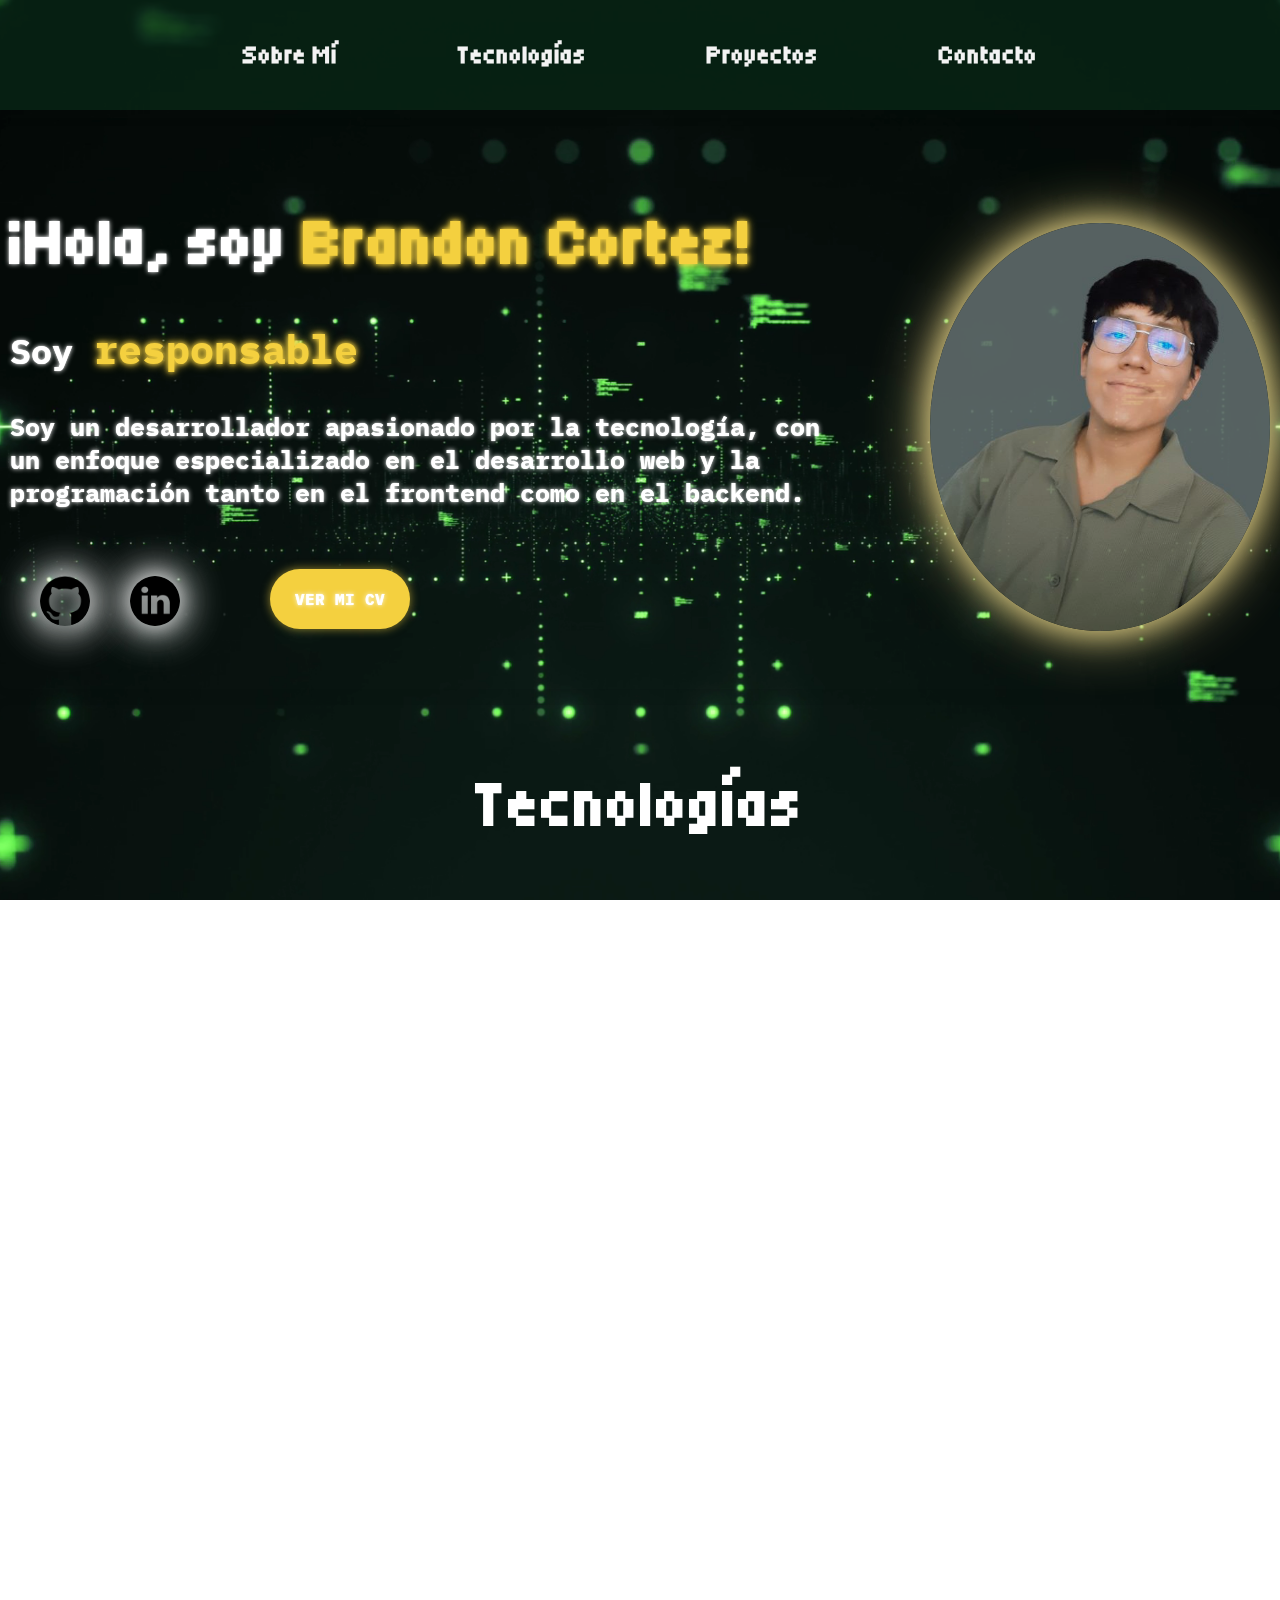
<file: index.html>
<!DOCTYPE html>
<html lang="en">
<head>
    <meta charset="UTF-8">
    <meta name="viewport" content="width=device-width, initial-scale=1.0">
    <title></title>
    <link rel="stylesheet" href="./css/styles.css">
    
    <link rel="preconnect" href="https://fonts.googleapis.com">
    <link rel="preconnect" href="https://fonts.gstatic.com" crossorigin>
    <link href="https://fonts.googleapis.com/css2?family=Tiny5&display=swap" rel="stylesheet">
    <link rel="stylesheet" href="https://cdnjs.cloudflare.com/ajax/libs/font-awesome/6.0.0-beta3/css/all.min.css">
    <link rel="preconnect" href="https://fonts.googleapis.com">
<link rel="preconnect" href="https://fonts.gstatic.com" crossorigin>
<link href="https://fonts.googleapis.com/css2?family=IBM+Plex+Mono:ital,wght@0,100;0,200;0,300;0,400;0,500;0,600;0,700;1,100;1,200;1,300;1,400;1,500;1,600;1,700&family=Tiny5&display=swap" rel="stylesheet">
<link rel="preconnect" href="https://fonts.googleapis.com">
<link rel="preconnect" href="https://fonts.gstatic.com" crossorigin>
<link href="https://fonts.googleapis.com/css2?family=Fjalla+One&family=IBM+Plex+Mono:ital,wght@0,100;0,200;0,300;0,400;0,500;0,600;0,700;1,100;1,200;1,300;1,400;1,500;1,600;1,700&family=Tiny5&display=swap" rel="stylesheet">
</head>


<body>
  <div class="video-container">
        <video autoplay muted loop id="background-video">
            <!--<source src="./img/fondo.mp4" type="video/mp4">-->
            <!--<source src="./img/fondo.webm" type="video/webm">-->
            <!--<source src="./img/fondo.ogv" type="video/ogg">-->
            Tu navegador no soporta la etiqueta de video.
        </video>
    </div>
    <script>
        var video = document.getElementById('background-video');
        video.playbackRate = 0.7; // Reproduce el video a la mitad de la velocidad
    </script>
    <header>
        <nav>
            <ul class="enlaces-menu">
                <li><a href="#about">Sobre Mí</a></li>
                <li><a href="#tecnologias">Tecnologías</a></li>
                <li><a href="#proyectos">Proyectos</a></li>
                <li><a href="#contacto">Contacto</a></li>
            </ul>
            
            <button class="ham" type="button">   
                <span class="br-1"></span>
                <span class="br-2"></span>
                <span class="br-3"></span>
            </button>   
                           
        </nav>
    </header>
    
    <section id="about">
       
        <div class="about-content">
            <div class="about-text">
                <h1>¡Hola, soy <span class="highlight">Brandon Cortez!</span></h1>
                <p class="intro">Soy <span id="intro-text">responsable</span></p>
                <p>Soy un desarrollador apasionado por la tecnología, con un enfoque especializado en el desarrollo web y la programación tanto en el frontend como en el backend.</p>
                <div class="logos-redes">               
                   <a href="https://github.com/BrandonCortez2003" > <img src="./img/logos/GIT.png" alt="Logo de Git"></a>                            
                    <a href="https://www.linkedin.com/in/brandon-corte-465690250/"><img  src="./img/logos/LINKEDIN.png"  alt="Logo de LinkedIn"></a>               
                    <a href="./pdf/CV_BRANDON_CORTEZ.pdf" target="_blank" class="cv-button">VER MI CV</a>
                </div>
                
            </div>
            <img src="./img/brandon2.jpg" alt="Foto de perfil" class="profile-image">
        </div>
    </section>

    <section id="tecnologias">
        <h2>Tecnologías</h2>
        <div class="tech-buttons">
            <a href="https://developer.mozilla.org/es/docs/Web/HTML" target="_blank" class="tech-button">
                <img src="./img/tecnologias/HTML.png" alt="Logo de Python">
                <span class="tooltip">HTML</span>
                
            </a>
            <a href="https://developer.mozilla.org/es/docs/Web/CSS" target="_blank" class="tech-button">
                <img src="./img/tecnologias/CSS.png" alt="Logo de JavaScript">
                <span class="tooltip">CSS</span>
            </a>
            <a href="https://www.java.com/es/" target="_blank" class="tech-button">
                <img src="./img/tecnologias/JAVA.png" alt="Logo de React">
                <span class="tooltip">JAVA</span>
            </a>
            <a href="https://angular.dev" target="_blank" class="tech-button">
                <img src="./img/tecnologias/ANGULAR.png" alt="Logo de React">
                <span class="tooltip">ANGULAR</span>
            </a>
            <a href="https://kotlinlang.org/" target="_blank" class="tech-button">
                <img src="./img/tecnologias/KOTLIN.png" alt="Logo de React">
                <span class="tooltip">KOTLIN</span>
            </a>
            <a href="https://developer.mozilla.org/es/docs/Web/JavaScript" target="_blank" class="tech-button">
                <img src="./img/tecnologias/JS.png" alt="Logo de React">
                <span class="tooltip">JS</span>
            </a>
            <a href="https://tailwindcss.com" target="_blank" class="tech-button">
                <img src="./img/tecnologias/TAILWIND.png" alt="Logo de React">
                <span class="tooltip">TAILWIND</span>
            </a>
           
        </div>
    </section>






    <section id="proyectos">
        
        <h2>Proyectos</h2>


        <section id="image-carousel">
            <div class="carousel-container">
                <div class="carousel-slide">
                    <img src="./img/carrusel/CARRUSEL-AYUDAFAST.png" alt="Imagen 1">
                    <img src="./img/carrusel/CARRUSEL-FERRETERIA.png" alt="Imagen 1">
                    <img src="./img/carrusel/CARRUSEL-GIFSAPP.png" alt="Imagen 1">
                    <img src="./img/carrusel/CARRUSEL-ACADEMIA.png" alt="Imagen 1">
                    <img src="./img/carrusel/CARRUSEL-CONSULTAPERU.png" alt="Imagen 1">
                </div>
                
                <div class="progress-bar-container">
                    <div class="progress-bar">
                        <div class="progress-bar-fill"></div>
                    </div>
                </div>
                <button class="carousel-button prev">&lt;</button>
                <button class="carousel-button next">&gt;</button>
            </div>
        </section>




        <div class="projects-container">
        <div class="project-fila-a">
            <h3>AYUDAFAST</h3>
            <p>Aplicativo movil diseñado para la presta servicios hacia los usuarios</p>
            <h3>TECNOLOGíA</h3>
            <div class="tech-tecnologias-proyectos">
                
                <a href="https://reactjs.org" target="_blank" class="tech-tecnologias-proyecto">
                    <img src="./img/tecnologias/KOTLIN.png" alt="Logo de React">
                    <span class="tooltip-proyectos">KOTLIN</span>
                </a>
            </div>
            <img class="imagen" src="./img/proyectos/AYUDAFAST.png" alt="Imagen de AYUDAFAST" onclick="openModal(this)">
               <!-- <a href="https://github.com/BrandonCortez2003/AplicacionMovil_AYUDAFAST" target="_blank" class="ver-proyectoA" >Ver proyecto</a>-->
                <a href="https://drive.google.com/file/d/1N2OKxBjfYhTAK1NMXJz587iKAVZylzbY/view" target="_blank" class="ver-proyectoA">Descargar</a>
        </div>
        <div id="modal" class="modal">
            <span class="close" onclick="closeModal()">&times;</span>
            <img class="modal-content" id="modalImage">
        </div>
        <div class="project-fila-b">
            <h3>GIFSAPP</h3>
            <p>Aplicación de gifs que permite listar y buscar los gifs mas populares mediante el API de giphy.com.</p>
            <h3>TECNOLOGíA</h3>
            <div class="tech-tecnologias-proyectos">
                
                <a  target="_blank" class="tech-tecnologias-proyecto">
                    <img src="./img/tecnologias/ANGULAR.png" alt="Logo de React">
                    <span class="tooltip-proyectos">ANGULAR</span>
                </a>
                <a  target="_blank" class="tech-tecnologias-proyecto">
                    <img style="opacity: 10; background-color: rgba(255, 255, 255, 0.7);" src="./img/tecnologias/TAILWIND.png" alt="Logo de React">
                    <span class="tooltip-proyectos">TAILWIND</span>
                </a>
                <a  target="_blank" class="tech-tecnologias-proyecto">
                    <img src="./img/tecnologias/HTML.png" alt="Logo de React">
                    <span class="tooltip-proyectos">HTML</span>
                </a>
                <a  target="_blank" class="tech-tecnologias-proyecto">
                    <img src="./img/tecnologias/CSS.png" alt="Logo de React">
                    <span class="tooltip-proyectos">CSS</span>
                </a>
              
            
            </div>
            <img class="imagen" src="./img/proyectos/GIFSAPP.png" alt="Imagen de AYUDAFAST" onclick="openModal(this)">
            <a href="https://gifsapps-brandon.netlify.app/gifs" target="_blank" class="ver-proyectoB">Ver proyecto</a>
        </div>
        <div class="project-fila-a">
            <h3>CONSULTA PERÚ</h3>
            <p>Pagina web para consultar datos mediante numero de identidad por API de apiperu.dev.</p>
            <h3>TECNOLOGíA</h3>
            <div class="tech-tecnologias-proyectos">
                
                <a  target="_blank" class="tech-tecnologias-proyecto">
                    <img src="./img/tecnologias/ANGULAR.png" alt="Logo de React">
                    <span class="tooltip-proyectos">ANGULAR</span>
                </a>
                <a  target="_blank" class="tech-tecnologias-proyecto">
                    <img style="opacity: 10; background-color: rgba(255, 255, 255, 0.7);" src="./img/tecnologias/TAILWIND.png" alt="Logo de React">
                    <span class="tooltip-proyectos">TAILWIND</span>
                </a>
                <a  target="_blank" class="tech-tecnologias-proyecto">
                    <img src="./img/tecnologias/HTML.png" alt="Logo de React">
                    <span class="tooltip-proyectos">HTML</span>
                </a>
                <a  target="_blank" class="tech-tecnologias-proyecto">
                    <img src="./img/tecnologias/CSS.png" alt="Logo de React">
                    <span class="tooltip-proyectos">CSS</span>
                </a>
           
            </div>
            <img style="border-radius: 15px;" class="imagen" src="./img/proyectos/CONSULTAPERU.png" alt="Imagen de AYUDAFAST" onclick="openModal(this)">
            <a href="https://consulta-peru-brandon.netlify.app/dni" target="_blank" class="ver-proyectoA">Ver proyecto</a>
        <!--<a href="enlace-al-proyecto-1">Ver Proyecto</a>-->
        </div>
        <div class="project-fila-b">
            <h3>FERRETERIA IMPERIO</h3>
            <p>Sistema de carrito de compras para una ferreteria</p>
            <h3>TECNOLOGíA</h3>
            <div class="tech-tecnologias-proyectos">    
                <a  target="_blank" class="tech-tecnologias-proyecto">
                    <img src="./img/tecnologias/C.png" alt="Logo de React">
                    <span class="tooltip-proyectos">C#</span>
                </a>
                <a  target="_blank" class="tech-tecnologias-proyecto">
                    <img src="./img/tecnologias/JS.png" alt="Logo de React">
                    <span class="tooltip-proyectos">JS</span>
                </a>
                <a  target="_blank" class="tech-tecnologias-proyecto">
                    <img src="./img/tecnologias/HTML.png" alt="Logo de React">
                    <span class="tooltip-proyectos">HTML</span>
                </a>
                <a  target="_blank" class="tech-tecnologias-proyecto">
                    <img src="./img/tecnologias/CSS.png" alt="Logo de React">
                    <span class="tooltip-proyectos">CSS</span>
                </a>
            </div>
            <img class="imagen" src="./img/proyectos/FERRETERIA.png" alt="Imagen de AYUDAFAST" onclick="openModal(this)">
            
            <a href="https://github.com/BrandonCortez2003/Sistema-Ferreteria-Imperio" target="_blank" class="ver-proyectoB">Ver proyecto</a>
        </div>
    <div class="project-fila-a">
        <h3>ACADEMIA LINERTEC</h3>
        <p>Sistema web para agilizar la gestión de matriculas de una academia.</p>
        <h3>TECNOLOGíA</h3>
        <div class="tech-tecnologias-proyectos">
            
            <a  target="_blank" class="tech-tecnologias-proyecto">
                <img style="opacity: 0.9; background-color: rgba(255, 255, 255, 0.7);" src="./img/tecnologias/JAVA.png" alt="Logo de React">
                <span class="tooltip-proyectos">JAVA</span>
            </a>
            <a  target="_blank" class="tech-tecnologias-proyecto">
                <img src="./img/tecnologias/JS.png" alt="Logo de React">
                <span class="tooltip-proyectos">JS</span>
            </a>
            <a  target="_blank" class="tech-tecnologias-proyecto">
                <img src="./img/tecnologias/HTML.png" alt="Logo de React">
                <span class="tooltip-proyectos">HTML</span>
            </a>
            <a  target="_blank" class="tech-tecnologias-proyecto">
                <img src="./img/tecnologias/CSS.png" alt="Logo de React">
                <span class="tooltip-proyectos">CSS</span>
            </a>
          

        </div>
        <img class="imagen" src="./img/proyectos/ACADEMIA.png" alt="Imagen de AYUDAFAST" onclick="openModal(this)">
        <a href="https://github.com/BrandonCortez2003/SistemaAcademia_2023" target="_blank" class="ver-proyectoA">Ver proyecto</a>
        <!--<div class="project-fila-b">
            <h3>AYUDAFAST</h3>
            <p>Aplicativo movil diseñado para la presta servicios hacia los usuarios</p>
            <h3>TECNOLOGIA</h3>
            <div class="tech-tecnologias-proyectos">
                
                <a target="_blank" class="tech-tecnologias-proyecto">
                    <img src="../img/kotlin.png" alt="Logo de React">
                    <span class="tooltip-proyectos">KOTLIN</span>
                </a>
              
            
            </div>
            <img class="imagen" src="../img/AYUDAFAST.png" alt="">
        <a href="enlace-al-proyecto-1">Ver Proyecto</a>
        </div>-->
    </div>
    </section>



    
    <section id="contactos">
      <!--  <h2>Formación</h2>
        <div id="formacion" class="container-formacion">
            <div class="text-container">
                <h3>INSTITUTO SUPERIOR TECNOLóGICO PRIVADO CIBERTEC</h3>
                <p>1er Modulo: Fundamentos de Programación y TI - Concluido</p>
                <p>2do Modulo: Desarrollo de Software y Gestión de Datos – Concluido</p>
                <p>3er Modulo: Gestión de Aplicaciones Multiplataforma – Concluido</p>
            </div>
            <img src="../img/logos/CIBERTEC.png" alt="Logo Cibertec" class="ciber">
        </div>-->
    
        <h2>Contacto</h2>
        <div id="contacto" class="contacto">
            <div class="parrafos" ><p><i class="fa-solid fa-phone"></i> 930473825</p></div>
            <div class="parrafos"><p><i class="fa-solid fa-envelope"></i> cortezbrandon866@gmail.com</p></div>
            <div class="parrafos"><a style="text-decoration: none;" href="https://github.com/BrandonCortez2003"><p style="color: #fff;"><i class="fa-brands fa-github"></i> BrandonCortez2003</p></a></div>
        </div>
    </section>

    <footer>
        <p>&copy; 2024 Brandon Orlando Cortez. Todos los derechos reservados.</p>
    </footer>
</body>
<script src="./js/animacion.js"></script>
</html>
</file>
<file: css/styles.css>
body, html {
    height: 100%;
    margin: 0;
    padding: 0;
    background-image: url('../img/fondo.png');
    background-size: cover;
    background-position: center;
    background-repeat: no-repeat;
    min-height: 100vh;
    overflow-x: hidden;
}

.tiny5-regular {
    font-family: "Tiny5", sans-serif;
    font-weight: 400;
    font-style: normal;
  }
  
.video-container {
    position: fixed;
    top: 0;
    left: 0;
    width: 100%;
    height: 100%;
    z-index: -1; /* Envía el video al fondo */
    overflow: hidden; /* Oculta cualquier desbordamiento */
}

.video-container video {
    position: absolute;
    /*background-image: url('../img/fondo.png');*/
 
    top: 50%;
    left: 50%;
    min-width: 100%;
    min-height: 100%;
    width: auto;
    height: auto;
    z-index: -1;
    transform: translate(-50%, -50%);
    object-fit: cover; /* Hace que el video cubra todo el fondo */
}

header {
    background-color: rgba(7, 37, 21, 0.8); /* Fondo gris oscuro con 80% de opacidad */
    color: #fff;
   padding: 10px;

    text-align: center;
}







.logo{
    width: 120px;
    height: 25px;  
  }
 

  nav{
      display: flex;
      align-items:center;
      justify-content: space-around;
      position: relative;
      
  }

  .ham{
    display:none;
    background-color:transparent;
    cursor: pointer;
    border:none;
    margin:0;
    padding:0;
    }
    
    .ham span{
        background-color: #f3f3f3;
        display:block;
        height:3px;
        width: 28px;
        margin:10px auto;
        border-radius:2px;    
    }
  .enlaces-menu{
      display:flex;
      padding:0;
  }
  .enlaces-menu li {
    padding: 0 60px;
    list-style-type: none;
    transition: 0.3s;
    flex-grow: 1; /* Hace que los elementos crezcan para ocupar el espacio disponible */
}


.enlaces-menu li a {
    text-decoration: none;
    font-size: 25px;
    font-family: "Tiny5", sans-serif;
    color: #f3f3f3;
    font-weight: 600;
    display: block; /* Hace que el enlace ocupe todo el espacio del li */
    padding: 15px 0; /* Añade espacio interno al enlace */
    text-align: center; /* Centra el texto horizontalmente */
}

/* DISPOSITIVOS MOVILES */
@media (max-width: 768px) {
    .ham {
        display: block;
        cursor: pointer;
        position: absolute;
        top: 0px;
        right: 25px;
        transition: 0.2s 0.1s; 
    }
  
    nav {
        flex-direction: column;
        align-items: flex-start;
        padding-top: 25px;
        padding-bottom: 25px;
    }

    .logo {
        padding-left: 25px;
    }

    .enlaces-menu {
        flex-direction: column;
        justify-content: space-around;
        align-items: center;
        /* height: 92vh; */ /* Elimina esta línea */
        margin: 0;
        padding: 0; 
        display: none;
        opacity: 0;
        transition: opacity 0.5s ease-out;
        width: 100%;
        overflow-y: auto; /* Permite el scroll vertical cuando sea necesario */
    }

    .enlaces-menu li {
        text-align: center;
        width: 100%;
        padding: 0px;    
    }
}

/* Animaciones */
@keyframes muestraMenu {
    from {opacity: 0;}
    to {opacity: 1;}
}

.enlaces-menu.activado {
    display: flex; 
    animation: muestraMenu 350ms ease-in-out both;
}

.br-1.animado {
    transform: rotate(-45deg) translate(-10px, 8px);
}

.br-2.animado {
    opacity: 0;
}

.br-3.animado {
    transform: rotate(45deg) translate(-10px, -8px);
}

.ham.girar:hover {
    transform: rotate(360deg);
}
















/* Estilo para el borde de resplandor */
.highlight {
    color: #F4D03F; /* Color del texto */
    text-shadow: 
        0 0 5px #F4D03F, /* Primer nivel de resplandor */
        0 0 10px #F4D03F; /* Segundo nivel de resplandor */
       /* Tercer nivel de resplandor */
     
    font-weight: bold; /* Opcional: hacer el texto en negrita */
}


/* Ancho máximo para las secciones */
/* Sección de estilo global */
section {
    padding: 10px;
    margin: 1rem auto;
    max-width: 1300px; /* Ancho máximo */
    border-radius: 8px;
    box-shadow: 0 0 10px rgba(0, 0, 0, 0.1);
}

/* Flexbox para la imagen y el texto */
.about-content {
    display: flex;
    align-items: center;
    justify-content: space-between;
    gap: 90px; /* Espacio entre la imagen y el texto */
}

.about-content img {
    display: flex;
    margin-top: 40px;
}

.profile-image {
    width: 340px;
    opacity: 0.9;
    border-radius: 50%;
    box-shadow: 0 0 30px #f1de8f, 0 0 60px #dfcb7e;
    transition: transform 0.3s, box-shadow 0.3s;
}

.profile-image:hover {
    transform: scale(1.05);
    box-shadow: 0 0 40px #f1de8f, 0 0 80px #dfcb7e, 0 0 120px #dfcb7e;
}

.about-text {
    font-size: 25px;
    font-weight: bold;
    color: white;
    text-shadow: 0 0 1px #fff, 0 0 5px #fff;
    font-family: "IBM Plex Mono", monospace;
    padding-bottom: 50px;
}

.about-text h1 {
  
    margin-top: 70px;
}

.about-text #intro-text{
    color: #F4D03F; /* Color del texto */
    text-shadow: 
        0 0 5px #F4D03F, /* Primer nivel de resplandor */
        0 0 10px #F4D03F; /* Segundo nivel de resplandor */
       /* Tercer nivel de resplandor */
     
    font-weight: bold; /* Opcional: hacer el texto en negrita */
    font-size:40px;
   
}




.about-text .intro{
    color: #ffffff; /* Color del texto */
    font-weight: bold; /* Opcional: hacer el texto en negrita */
    font-size: 35px;
   
}


@media (max-width: 768px) {
    .about-text #intro-text{
       
        font-size: 30px;
}

.about-text .intro{
   
    font-size: 30px;
   
}

.about-text h1 {
  
    margin-top: 0px;
}


}


.cv-button {
    display: inline-block;
    padding: 20px 25px;
    margin-top: 35px;
    margin-left: 50px;
    font-size: 16px;
    font-weight: bold;
    color: #ffffff;
    background-color: #F4D03F;
    border: none;
    border-radius: 2000px;
    text-decoration: none;
    transition: background-color 0.3s ease;
    box-shadow: 0 0 10px rgba(244, 208, 63, 0.6);
    cursor: pointer;
}

.cv-button:hover {
    background-color: #33ce80;
    box-shadow: 0 0 20px #33ce80;
}


.logos-redes {
    display: flex;
    align-items: center;
    gap: 40px;
    color: white;
    margin-left: 30px;
}

.logos-redes img {
    width: 50px; /* La imagen ocupa todo el espacio del contenedor */
    border-radius: 50%; /* Borde redondeado */
    filter: drop-shadow(0px 0px 10px rgba(253, 253, 253, 0.89));
    box-shadow: 0 0 40px rgba(255, 255, 255, 0.842);
    transition: all 0.3s ease-in-out;
    position: relative;
    z-index: 1;
}

.logos-redes img:hover {
    transform: scale(1.2);
    box-shadow: 0 0 20px rgba(255, 255, 255, 0.6);
}

/* Estilo para pantallas pequeñas */
@media (max-width: 768px) {
    .about-content {
        flex-direction: column;
        align-items: center;
        gap: 20px; /* Menor espacio entre elementos */
        padding: 20px;
    }

    .profile-image {
        width: 200px; /* Tamaño reducido de la imagen en móviles */
        margin: 20px 0; /* Añade margen superior e inferior para separarlo del texto */
    }

    .about-text {
        text-align: center; /* Centrar el texto en pantallas pequeñas */
        font-size: 18px; /* Tamaño de fuente más pequeño */
        padding: 0; /* Elimina el padding inferior extra */
    }

    .about-text h1 {
        margin-bottom: 30px; /* Menor margen inferior para el título */
    }

    .cv-button {
        margin-top: 20px; /* Ajustar margen superior */
        margin-left: 0; /* Elimina el margen izquierdo */
        font-size: 14px; /* Tamaño de fuente más pequeño */
        padding: 15px 20px; /* Ajustar padding */
    }

    .logos-redes {
        justify-content: center; /* Centrar los logos en pantallas pequeñas */
        margin: 20px 0; /* Añade margen superior e inferior */
    }

    .logos-redes img {
        width: 40px; /* Tamaño reducido de los logos en móviles */
        margin-bottom: 15px;
    }

}





/*
nav ul li a {
    display: inline;
    margin: 0 10px;
    font-family: "Tiny5", sans-serif;
    font-size: 30px;
}*/


















/* TECNOLOGIAS */
#tecnologias h2{
    font-size: 65px;
}

.tech-buttons {
    display: flex;
    margin-top: 100px;
    justify-content: center;
    gap: 30px;
    flex-wrap: wrap;
}

.tech-button {
    display: inline-block;
    width: 80px;
    height: 80px;
    padding: 10px;
    background-color: rgba(255, 255, 255, 0.1);
    border-radius: 50%;
    box-shadow: 0 0 15px rgba(255, 255, 255, 0.5);
    transition: transform 0.3s, box-shadow 0.3s;
    cursor: pointer;
    text-align: center; /* Centro el texto debajo del logo */
}

.tech-button img {
    width: 100%;
    height: 100%;
    object-fit: contain;
    border-radius: 50%;
    transition: filter 0.3s;
}

.tech-button:hover {
    transform: scale(1.1);
    box-shadow: 0 0 25px rgba(255, 255, 255, 0.8);
}

.tech-button:hover img {
    filter: drop-shadow(0 0 10px rgba(255, 255, 255, 0.8));
}

.tech-button:focus {
    outline: none;
}

/* Estilos para los tooltips */
.tooltip {
    display: none; /* Oculto por defecto */
    position: absolute;
    bottom: -30px; /* Muestra el tooltip debajo del botón */
    left: 50%;
    font-family: "Tiny5", sans-serif;
    transform: translateX(-50%);
    background-color: #1f4e37;
    color: white;
    padding: 5px 10px;
    border-radius: 10px;
    white-space: nowrap;
    z-index: 1;
    transition: opacity 0.3s;
    opacity: 0;
    pointer-events: none; /* No permite interacción con el tooltip */
}

/* Mostrar el tooltip al hacer hover en el botón */
.tech-button:hover .tooltip {
    display: block;
    opacity: 1;
}

/* Ajustar la posición del tooltip cuando esté visible */
.tech-button:hover .tooltip {
    bottom: -50px; /* Ajusta la posición */
}

/* Estilos específicos para dispositivos móviles */
@media (max-width: 768px) {
    .tech-button {
        width: 60px; /* Reducir tamaño del botón en dispositivos móviles */
        height: 60px;
        margin-bottom: 10px; /* Espacio entre logo y texto */
        text-decoration: none; /* Quitar subrayado de texto */
    }
    
    .tech-button img {
        width: 90%; /* Reducir tamaño de la imagen en dispositivos móviles */
        height: 90%;
    }

    .tooltip {
        display: block; /* Siempre mostrar el tooltip en dispositivos móviles */
        position: static; /* Posicionar el tooltip debajo del logo */
        bottom: 0;
        left: 0;
        transform: none; /* No es necesario el transform en estático */
        background-color: transparent; /* Sin fondo en el tooltip */
        color: rgb(255, 255, 255); /* Texto en color negro */
        padding: 0; /* Sin padding */
        white-space: normal; /* Permitir que el texto se divida en varias líneas */
        text-align: center; /* Centrar texto */
        opacity: 1; /* Hacer el texto visible */
        pointer-events: auto; /* Permitir interacción */
        font-size: 15px;
        cursor: default; /* Cambiar cursor a default */
    }

    .tech-buttons {
        gap: 20px; /* Reducir el espacio entre los botones */
         margin-top: 30px;
    }

    #tecnologias h2{
        font-size: 50px;
    }
}

/* Estilos específicos para dispositivos más pequeños */
@media (max-width: 480px) {
    .tech-button {
        width: 40px; /* Reducir más el tamaño del botón */
        height: 40px;
    }
    
    .tooltip {
        font-size: 11px; /* Ajustar tamaño del texto en dispositivos más pequeños */
        color: rgb(255, 255, 255);
    }
}









.tech-tecnologias-proyectos {
    display: flex;
   margin-bottom: 30px;
    justify-content: center;
    gap: 30px;
    flex-wrap: wrap;
}

.tech-tecnologias-proyecto {
    display: inline-block;
    width: 50px;
    height: 50px;
   
    background-color: rgba(255, 255, 255, 0.1);
    border-radius: 50%;
    box-shadow: 0 0 15px rgba(255, 255, 255, 0.5);
    transition: transform 0.3s, box-shadow 0.3s;
    cursor: pointer;
}

.tech-tecnologias-proyecto img {
    width: 80%;
   
    object-fit: contain;
    border-radius: 50%;
    transition: filter 0.3s;
}

.tech-tecnologias-proyecto:hover {
    transform: scale(1.1);
    box-shadow: 0 0 25px rgba(255, 255, 255, 0.8);
}

.tech-tecnologias-proyecto:hover img {
    filter: drop-shadow(0 0 10px rgba(255, 255, 255, 0.8));
}

.tech-tecnologias-proyecto:focus {
    outline: none;
}

/* Estilos para los tooltips */
.tooltip-proyectos {
   
    display: none; /* Oculto por defecto */
    position: absolute;

    left: 50%;
    font-family: "Tiny5", sans-serif;
    transform: translateX(-50%);
    background-color: #1f4e37;
    color: white;
    padding: 5px 10px;
    border-radius: 10px;
    white-space: nowrap;
    z-index: 1;
    transition: opacity 0.3s;
    opacity: 0;
    pointer-events: none; /* No permite interacción con el tooltip */
    bottom: -10px; /* Posiciona el tooltip justo debajo del botón */
    margin-top: 5px; /* Espacio adicional entre el botón y el tooltip */
}
/* Mostrar el tooltip al hacer hover en el botón */
.tech-tecnologias-proyecto:hover .tooltip-proyectos {
    display: block;
    opacity: 1;
}

/* Ajustar la posición del tooltip cuando esté visible */
.tech-tecnologias-proyecto:hover .tooltip-proyectos {
    bottom: -30px; /* Ajusta la posición */
    
}









#proyectos h2{
    font-size: 65px;
}

#image-carousel{
    margin-top: 60px;
}

/* Contenedor del carrusel */
.carousel-container {
    position: relative;
    width: 100%;
  
    overflow: hidden;
    border-radius: 10px;
    box-shadow: 0 4px 8px rgba(0, 0, 0, 0.1);
}

/* Slide del carrusel */
.carousel-slide {
    display: flex;
}

/* Imágenes del carrusel */
.carousel-slide img {
    border-radius: 40px;
    width: 100%;
}

/* Botones de navegación */
.carousel-button {
    position: absolute;
    top: 45%;
    transform: translateY(-50%);
    background-color: rgba(0, 0, 0, 0.5);
    color: white;
    border: none;
    font-family: "Tiny5", sans-serif;
    padding: 10px;
    cursor: pointer;
    z-index: 10;
    transition: background-color 0.3s;
}

.carousel-button:hover {
    background-color: rgba(0, 0, 0, 0.7);
}

.carousel-button.prev {
    left: 10px;
}

.carousel-button.next {
    right: 10px;
}

/* Barra de progreso */
.progress-bar-container {
    position: relative;
    width: 100%;
    margin-top: 20px;
    text-align: center; /* Centrar horizontalmente */
}

.progress-bar {
    width: 40%; /* Ancho de la barra de progreso */
    height: 9px;
    background-color: #ddd;
    position: relative;
    border-radius: 5px;
    margin: 0 auto; /* Centrar horizontalmente */
}

.progress-bar-fill {
    height: 100%;
    background-color: #4CAF50;
    width: 30%; /* Porcentaje de llenado inicial */
    border-radius: 5px;
}



@media (max-width: 768px) {
    .progress-bar-container {
        width: 100%; /* Ancho más pequeño para dispositivos móviles */
        margin-top: 30px; /* Centrar horizontalmente */
        text-align: center; /* Centrar horizontalmente */
    }

}






section h1, section h2 {
  
    font-size: 65px;
    align-items: center;
    color: white;
    font-family: "Tiny5", sans-serif;
   
}

section h3{
    
    font-size: 40px;
    text-align: center;
    color: white;
    font-family: "Tiny5", sans-serif;
    
}

h2{
    text-align: center;
}











#proyectos h2{
    font-size: 65px;
    margin-bottom: 0px;
}

/* Contenedor principal con grid */
.projects-container {
    width: 100%;
    display: grid;
    grid-template-columns: repeat(3, 1fr);
    gap: 60px; /* Espacio entre columnas */
    margin-top: 90px;
    justify-content: center;
}

.projects-container p {
    font-size: 20px;
    font-weight: bold;
    color: white;
    text-shadow: 
        0 0 1px #fff, /* Primer nivel de resplandor */
        0 0 5px #fff;
    font-family: "IBM Plex Mono", monospace;
   margin-bottom: 0;
    /* Aumenta el padding inferior para mover la imagen más abajo */
}
.projects-container h3 {
 margin-bottom: 0px;
 font-size: 45px;
}

.no-margin-top {
    margin-top: 0;
}

/* Estilo para los proyectos */
.project-fila-a, .project-fila-b {
    background: #006769; /* Color de fondo */
    border-radius: 20px; /* Bordes redondeados */
    box-shadow: 0 4px 6px rgba(0, 0, 0, 0.1); /* Sombra para los proyectos */
    padding: 20px;
    text-align: center;
    box-sizing: border-box;
    min-width: 200px; /* Evita que los proyectos se vuelvan demasiado pequeños */
}

.project-fila-a h3, .project-fila-b  h3{
    margin-top: 10px;
}

.project-fila-b {
    background: #40A578; /* Color de fondo diferente para la fila B */
}

/* Estilo para las imágenes de los proyectos */
.imagen {
    height: auto;
    max-width: 100%; /* La imagen no se sale del contenedor */
    object-fit: contain; /* Mantiene la relación de aspecto */
    border-radius: 5px; /* Opcional, para bordes redondeados */
}

/* Contenedor de tecnologías dentro de los proyectos */
.tech-tecnologias-proyectos {
    display: flex;
    flex-wrap: wrap;
    justify-content: center;
    gap: 20px;
    margin-top: 10px;
}

/* Estilo para cada tecnología */
.tech-tecnologias-proyecto {
    display: flex;
    flex-direction: column;
    align-items: center;
    justify-content: center;
    width: 40px;
    height: 40px;
    padding: 10px;
    background-color: rgba(255, 255, 255, 0.1);
    border-radius: 50%;
    box-shadow: 0 0 15px rgba(255, 255, 255, 0.5);
    transition: transform 0.3s, box-shadow 0.3s;
    text-align: center;
}

.tech-tecnologias-proyecto img {
    width: 40px;
    height: 50px;
    object-fit: contain;
    margin-bottom: 0px;
}

.tech-tecnologias-proyecto:hover {
    transform: scale(1.1);
    box-shadow: 0 0 25px rgba(255, 255, 255, 0.8);
}

.tech-name {
    font-size: 14px;
    font-weight: bold;
    color: white;
    text-align: center;
    text-shadow: 0 0 5px rgba(0, 0, 0, 0.3);
    margin-top: 5px;
}

/* Animación de vibración */
@keyframes vibrate {
    0% { transform: translateX(0); }
    20% { transform: translateX(-2px); }
    40% { transform: translateX(2px); }
    60% { transform: translateX(-2px); }
    80% { transform: translateX(2px); }
    100% { transform: translateX(0); }
}



/* Aplicar animación de vibración a los proyectos al pasar el mouse */
.project-fila-a:hover,
.project-fila-b:hover {
    animation: vibrate 0.3s linear;
}


/* Media Queries para responsividad */
@media (max-width: 1024px) {
    .projects-container {
        grid-template-columns: repeat(2, 1fr); /* Dos columnas en pantallas medianas */
    }
}

@media (max-width: 768px) {
    .projects-container {
        width: 80%;
        padding: 40px;
        grid-template-columns: 1fr; /* Una columna en pantallas pequeñas */
        gap: 20px; /* Reducir el espacio entre proyectos */
        margin: 0px;
    }

    #proyectos h2{
        font-size: 50px;
        margin-bottom: 0px;
    }
    .project-fila-a, .project-fila-b {
        min-width: auto; /* Eliminar la restricción de ancho mínimo */
        padding: 10px; /* Reducir el padding */
    }

    .projects-container p {
        font-size: 16px; /* Reducir el tamaño de la fuente */
        padding-bottom: 20px; /* Reducir el padding inferior */
    }
}

/* Estilos específicos para dispositivos móviles */
@media (max-width: 768px) {
    .tech-tecnologias-proyecto {
        width: 30px; /* Reducir tamaño del botón en dispositivos móviles */
        height: 30px;
        margin-bottom: 10px; /* Espacio entre logo y texto */
        text-decoration: none; /* Quitar subrayado de texto */
    }
    
    .tech-tecnologias-proyecto img {
        width: 90%; /* Reducir tamaño de la imagen en dispositivos móviles */
        height: 90%;
    }

    .tooltip-proyectos {
        display: block; /* Siempre mostrar el tooltip en dispositivos móviles */
        position: static; /* Posicionar el tooltip debajo del logo */
        bottom: 0;
        left: 0;
        transform: none; /* No es necesario el transform en estático */
        background-color: transparent; /* Sin fondo en el tooltip */
        color: rgb(255, 255, 255); /* Texto en color blanco */
        padding: 0; /* Sin padding */
        white-space: normal; /* Permitir que el texto se divida en varias líneas */
        text-align: center; /* Centrar texto */
        opacity: 1; /* Hacer el texto visible */
        pointer-events: auto; /* Permitir interacción */
        font-size: 11px; /* Tamaño del texto */
        cursor: default; /* Cambiar cursor a default */
    }

    .tech-tecnologias-proyectos {
        gap: 20px; /* Reducir el espacio entre los botones */
    }
}

/* Estilos específicos para dispositivos más pequeños */
@media (max-width: 480px) {
    .tech-tecnologias-proyecto {
        width: 30px; /* Reducir más el tamaño del botón */
        height: 30px;
    }
    
    .tooltip-proyectos {
        font-size: 11px; /* Ajustar tamaño del texto en dispositivos más pequeños */
    }
}

.ver-proyectoA {
    display: inline-block;
    padding: 15px 20px;
    margin-top: 15px;
    margin-left: 10px;
    margin-right: 10px; /* Añadir margen derecho */
    font-family: "Tiny5", sans-serif;
    font-size: 16px;
    font-weight: bold;
    color: #ffffff;
    background-color: #40A578;
    border: none;
    border-radius: 2000px;
    text-decoration: none;
    transition: background-color 0.3s ease;
    box-shadow: 0 0 10px rgba(117, 189, 108, 0.6);
    cursor: pointer;
}

.ver-proyectoA:hover {
    background-color: #33ce80;
    box-shadow: 0 0 20px #33ce80;
}

.ver-proyectoB {
    display: inline-block;
    padding: 15px 20px;
    margin-top: 15px;
    margin-left: 10px;
    margin-right: 10px; /* Añadir margen derecho */
    font-family: "Tiny5", sans-serif;
    font-size: 16px;
    font-weight: bold;
    color: #ffffff;
    background-color: #006769;
    border: none;
    border-radius: 2000px;
    text-decoration: none;
    transition: background-color 0.3s ease;
    box-shadow: 0 0 10px rgba(117, 189, 108, 0.6);
    cursor: pointer;
}

.ver-proyectoB:hover {
    background-color: #067d80;
    box-shadow: 0 0 20px #1ba3a5;
}

/* Estilos para el modal */
/* Estilos para el contenedor del modal */
.modal {
    display: none; 
    position: fixed; 
    z-index: 1000; 
    left: 0;
    top: 0;
    width: 100%; 
    height: 100%; 
    background-color: rgba(0, 0, 0, 0.8); 
    display: flex; 
    align-items: center; 
    justify-content: center; 
}

/* Estilos para la imagen del modal */
.modal-content {
    max-width: 90%; 
    max-height: 90%; 
    object-fit: contain; 
    border-radius: 10px; 
}

/* Estilos para el botón de cierre */
.close {
    position: absolute;
    font-family: "Tiny5", sans-serif;
    top: 10px;
    right: 20px;
    color: white;
    font-size: 40px;
    cursor: pointer;
    padding: 10px;
    border-radius: 50%;
}

/* Estilos para la imagen en la página principal */
.imagen {
    cursor: pointer;
}


.close:hover,
.close:focus {
    color: #bbb;
    text-decoration: none;
    cursor: pointer;
}

.imagen {
    cursor: pointer;
  
}

@media only screen and (max-width: 700px) {
    .modal-content {
        width: 100%;
    }
}












/* Contenedor de formación */
.container-formacion {
    display: flex;
    align-items: center;
    justify-content: space-between;
    padding: 20px;
    background-color: #40A578; /* Fondo blanco */
    border-radius: 10px;
    box-shadow: 0 4px 8px rgba(0, 0, 0, 0.1); /* Sombra ligera */
    margin-top: 20px;
    flex-wrap: wrap; /* Permite que los elementos se envuelvan */
}

/* Contenedor de texto */
.text-container {
    flex: 1;
    margin-right: 20px;
    min-width: 200px; /* Asegura un tamaño mínimo del texto */
}


/* Estilo del subtítulo */
.text-container h3 {
    margin-bottom: 1rem;
    font-size: 40px;
    color: white;
    font-family: "Tiny5", sans-serif;
}

/* Estilo del texto */
.text-container p {
    font-size: 19px;
    font-weight: bold;
    color:  white;
    text-shadow: 
    0 0 1px #fff, /* Primer nivel de resplandor */
    0 0 5px #fff; 
    font-family: "IBM Plex Mono", monospace;
}

/* Estilo de la imagen */
.ciber {
    opacity: 0.9;
    width: 250px;
    height: auto;
    margin-right: 00px;
}

/* Media Query para dispositivos móviles */
@media (max-width: 768px) {
    .container-formacion {
        flex-direction: column; /* Cambia la dirección de flex a columna */
        align-items: center; /* Centra los elementos horizontalmente */
        text-align: center; /* Alinea el texto al centro */
    }}
















    #contactos h2{
        font-size: 65px;
        margin: 0px;
        
    }


    .contacto {
        margin-top: 39px;
        display: flex;
        flex-wrap: wrap; /* Permite que los elementos se envuelvan */
        justify-content: space-around; /* Distribuye el espacio alrededor de los elementos */
        gap: 20px; /* Espacio entre los elementos */
        font-size: 16px; /* Tamaño de fuente relativo */
        font-weight: bold;
        color: white;
        font-family: "IBM Plex Mono", monospace;
    }
    
    .parrafos {
        flex: 1 1 calc(33.33% - 20px); /* Los elementos ocuparán aproximadamente 1/3 del contenedor */
        min-width: 250px; /* Ancho mínimo para asegurar legibilidad en pantallas pequeñas */
        max-width: 300px; /* Ancho máximo para asegurar consistencia en pantallas grandes */
        padding: 10px; /* Espacio interior */
        border-radius: 30px;
        
        height: 50px; /* Altura mínima del contenedor */
        text-align: center;
        background-color: #006769;
        display: flex;
        align-items: center;
        justify-content: center;
        margin-bottom: 20px; /* Espacio inferior entre los elementos */
    }


/* Aplicar animación de vibración a los proyectos al pasar el mouse */
.parrafos:hover {
    animation: vibrate 0.3s linear;
}
    
    /* Media Query para dispositivos móviles */
    @media (max-width: 768px) {
        .parrafos {
            flex: 1 1 calc(50% - 20px); /* Dos elementos por fila en dispositivos móviles */
            max-width: 80%; /* Ancho máximo del elemento */
        }

        #contactos h2{
            font-size: 52px;
        }
    
    }






footer {
    background-color: rgba(7, 37, 21, 0.8); /* Fondo gris oscuro con 80% de opacidad */
    padding: 10px;
    text-align: center;
}

footer p{
    font-size: 14px;
    font-weight: bold;
    color:  white;
    opacity: 0.4;
    font-family: "IBM Plex Mono", monospace;
}

@media (max-width: 768px) {
    footer p{
        font-size: 10px;
    }
}
</file>
